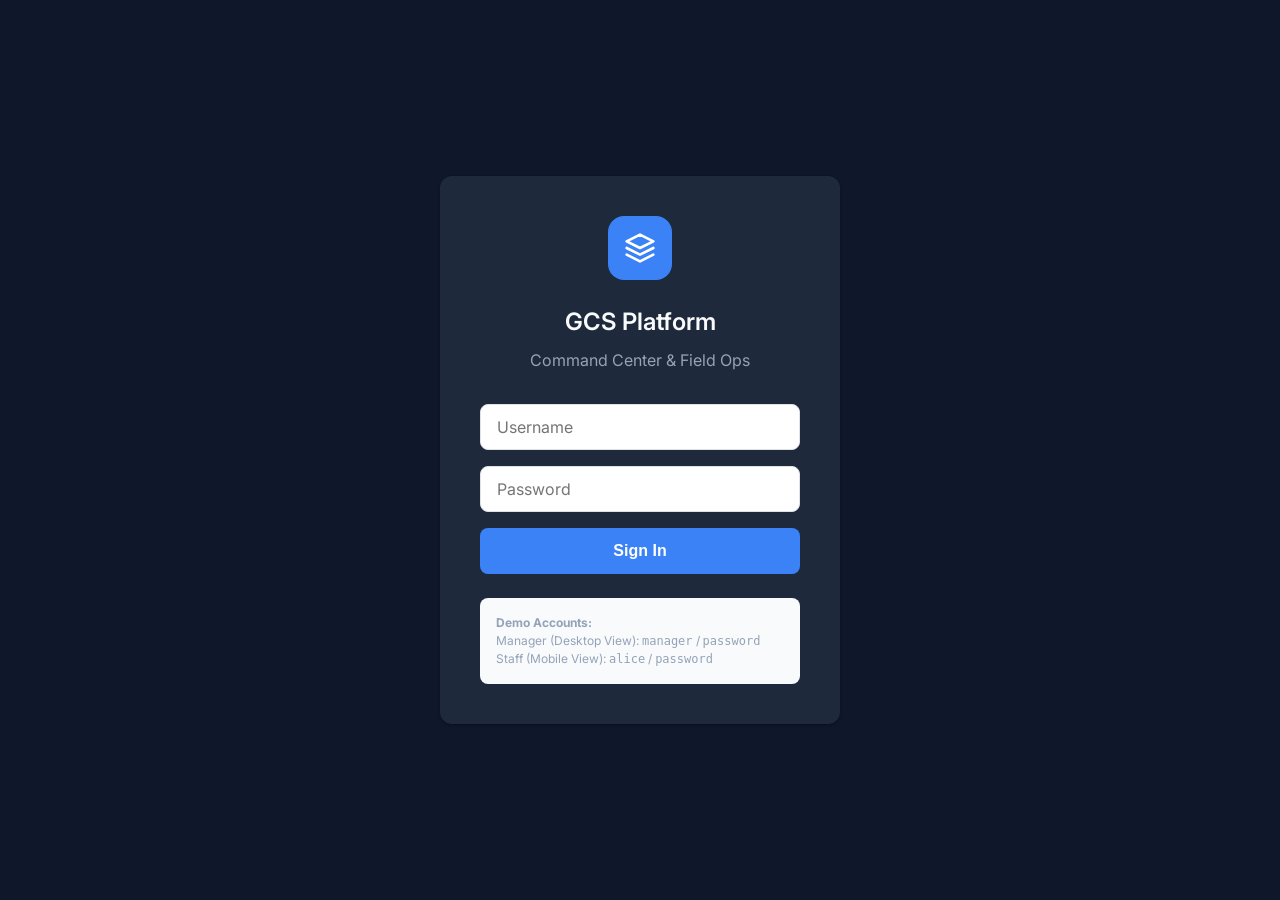
<file: login.html>
<!DOCTYPE html>
<html lang="en">
<head>
    <meta charset="UTF-8">
    <meta name="viewport" content="width=device-width, initial-scale=1.0">
    <title>Login - GCS Command Center</title>
    <script>
        window.onerror = function(msg, url, lineNo, columnNo, error) {
            document.body.innerHTML += '<div style="color:red; background:white; padding:20px; z-index:9999; position:absolute; top:0; left:0; width:100%; font-family:sans-serif; text-align:left;"><b>JavaScript Error:</b> ' + msg + '<br>Line: ' + lineNo + '</div>';
            return false;
        };
    </script>
    <link rel="stylesheet" href="styles.css">
    <style>
        * {
            margin: 0;
            padding: 0;
            box-sizing: border-box;
        }
        html, body {
            height: 100%;
            width: 100%;
        }
        .login-wrapper {
            display: grid;
            place-items: center;
            width: 100%;
            height: 100vh;
            background: var(--color-background);
            padding: 24px;
        }
        .login-card {
            width: 100%;
            max-width: 400px;
            padding: 40px;
            text-align: center;
            margin: 0 auto;
        }
        .login-input {
            width: 100%;
            padding: 12px 16px;
            margin-bottom: 16px;
            border: 1px solid #E0E2E7;
            border-radius: var(--radius-button);
            font-size: 16px;
            font-family: var(--font-primary);
        }
        .login-btn {
            width: 100%;
            padding: 14px;
            background: var(--color-primary);
            color: white;
            border: none;
            border-radius: var(--radius-button);
            font-size: 16px;
            font-weight: 600;
            cursor: pointer;
            transition: var(--transition-smooth);
        }
        .login-btn:hover {
            background: var(--color-primary-hover);
        }
        .demo-credentials {
            margin-top: 24px;
            padding: 16px;
            background: #F8FAFC;
            border-radius: 8px;
            font-size: 12px;
            color: var(--color-muted);
            text-align: left;
        }
        #login-error {
            color: var(--color-error);
            font-size: 14px;
            margin-bottom: 16px;
            font-weight: 500;
            display: none;
        }
    </style>
</head>
<body>
    <div class="login-wrapper">
        <div class="card login-card">
            <div style="background: var(--color-primary); width: 64px; height: 64px; border-radius: 16px; display: flex; align-items: center; justify-content: center; margin: 0 auto 24px;">
                <svg width="32" height="32" viewBox="0 0 24 24" fill="none" stroke="white" stroke-width="2" stroke-linecap="round" stroke-linejoin="round"><path d="M12 2L2 7l10 5 10-5-10-5zM2 17l10 5 10-5M2 12l10 5 10-5"/></svg>
            </div>
            <h2 style="margin-bottom: 8px;">GCS Platform</h2>
            <div style="color: var(--color-muted); margin-bottom: 32px;">Command Center & Field Ops</div>

            <div id="login-error">Invalid username or password</div>

            <form id="login-form">
                <input type="text" id="username" class="login-input" placeholder="Username" required>
                <input type="password" id="password" class="login-input" placeholder="Password" required>
                <button type="submit" class="login-btn">Sign In</button>
            </form>

            <div class="demo-credentials">
                <strong>Demo Accounts:</strong><br>
                Manager (Desktop View): <code>manager</code> / <code>password</code><br>
                Staff (Mobile View): <code>alice</code> / <code>password</code>
            </div>
        </div>
    </div>

    <script src="db.js"></script>
    <script src="login.js"></script>
</body>
</html>
</file>
<file: styles.css>
@import url('https://fonts.googleapis.com/css2?family=Inter:wght@400;500;600;700&family=IBM+Plex+Sans:wght@400;500;600;700&display=swap');

:root {
  --color-primary: #3B82F6;
  --color-primary-hover: #2563EB;
  --color-background: #0F172A;
  --color-surface: #1E293B;
  --color-text: #F8FAFC;
  --color-muted: #94A3B8;
  
  --color-error: #EF4444;
  --color-error-surface: rgba(239, 68, 68, 0.15);
  
  --color-warning: #F59E0B;
  --color-warning-surface: rgba(245, 158, 11, 0.15);
  
  --color-success: #10B981;
  --color-success-surface: rgba(16, 185, 129, 0.15);

  --font-primary: 'Inter', 'IBM Plex Sans', sans-serif;
  
  --radius-card: 12px;
  --radius-button: 8px;
  --radius-fab: 999px;
  
  --shadow-sm: 0 1px 3px rgba(0,0,0,0.12), 0 1px 2px rgba(0,0,0,0.24);
  --shadow-md: 0 4px 6px rgba(0,0,0,0.1);
  --shadow-lg: 0 10px 20px rgba(0,0,0,0.15);
  
  --transition-smooth: all 0.25s cubic-bezier(0.4, 0, 0.2, 1);
}

* {
  box-sizing: border-box;
  margin: 0;
  padding: 0;
}

body {
  font-family: var(--font-primary);
  background-color: var(--color-background);
  color: var(--color-text);
  overflow-x: hidden;
  line-height: 1.5;
  -webkit-font-smoothing: antialiased;
}

h1, h2, h3, h4 {
  font-weight: 600;
  color: var(--color-text);
}

/* =========================================================
   Layout & Dashboard
   ========================================================= */

.dashboard-layout {
  display: flex;
  height: 100vh;
  overflow: hidden;
}

.sidebar-left {
  width: 320px;
  background-color: var(--color-surface);
  border-right: 1px solid #334155;
  display: flex;
  flex-direction: column;
}

.header-brand {
  padding: 24px;
  border-bottom: 1px solid #334155;
  background: var(--color-surface);
  color: var(--color-primary);
}

.main-content {
  flex: 1;
  display: flex;
  flex-direction: column;
  overflow: auto;
}

.top-alerts-bar {
  padding: 16px 24px;
  display: flex;
  gap: 16px;
  overflow-x: auto;
  min-height: 100px;
}

.main-map-area {
  flex: 1;
  background-color: #0B1120;
  position: relative;
  display: flex;
  justify-content: center;
  align-items: center;
  overflow: hidden;
}

.mock-map-bg {
  position: absolute;
  top: 0; left: 0; width: 100%; height: 100%;
  background-image: url('data:image/svg+xml;utf8,<svg width="100" height="100" xmlns="http://www.w3.org/2000/svg"><path d="M0 0h100v100H0z" fill="%23E6E8ED"/><path d="M20 20h60v60H20z" fill="none" stroke="%23FFF" stroke-width="2" opacity="0.5"/></svg>');
  background-size: 100px 100px;
  z-index: 0;
}

.sidebar-right {
  width: 380px;
  background-color: var(--color-surface);
  border-left: 1px solid #334155;
  display: flex;
  flex-direction: column;
}

/* =========================================================
   UI Components
   ========================================================= */

.card {
  background: var(--color-surface);
  border-radius: var(--radius-card);
  padding: 16px;
  box-shadow: var(--shadow-sm);
  transition: var(--transition-smooth);
}

.tab-btn {
  flex: 1;
  padding: 12px;
  background: transparent;
  border: none;
  border-bottom: 2px solid transparent;
  font-weight: 600;
  cursor: pointer;
  color: var(--color-muted);
  font-family: inherit;
}
.tab-btn.active {
  color: var(--color-primary);
  border-bottom-color: var(--color-primary);
}

.roster-table {
  width: 100%;
  border-collapse: collapse;
}
.roster-table th {
  text-align: left;
  border-bottom: 2px solid #334155;
  padding: 8px;
  color: var(--color-muted);
  font-size: 12px;
  text-transform: uppercase;
}
.roster-table td {
  padding: 12px 8px;
  border-bottom: 1px solid #334155;
  font-size: 14px;
}

.card:hover {
  box-shadow: var(--shadow-md);
  transform: translateY(-2px);
}

.alert-card {
  min-width: 260px;
  background: var(--color-error-surface);
  color: var(--color-error);
  border-left: 4px solid var(--color-error);
}

.alert-card h4 {
  color: var(--color-error);
  margin-bottom: 4px;
}

.shift-item {
  padding: 16px;
  border-bottom: 1px solid #334155;
  display: flex;
  align-items: center;
  gap: 16px;
  cursor: pointer;
  transition: var(--transition-smooth);
}
.shift-item:hover {
  background-color: #334155;
}

.avatar {
  width: 40px; height: 40px;
  border-radius: 50%;
  background: var(--color-primary);
  color: white;
  display: flex; align-items: center; justify-content: center;
  font-weight: 600;
  font-size: 14px;
}

.feed-item {
  padding: 16px 24px;
  border-bottom: 1px solid #f1f4f9;
  position: relative;
}
.feed-item::before {
  content: '';
  position: absolute;
  left: 0; top: 0; bottom: 0;
  width: 4px;
}
.feed-type-success::before { background: var(--color-success); }
.feed-type-alert::before { background: var(--color-error); }
.feed-type-info::before { background: var(--color-primary); }

.badge {
  padding: 4px 8px;
  border-radius: 4px;
  font-size: 12px;
  font-weight: 600;
  text-transform: uppercase;
  letter-spacing: 0.5px;
}

.badge-late { background: var(--color-error-surface); color: var(--color-error); }
.badge-active { background: var(--color-success-surface); color: var(--color-success); }
.badge-upcoming { background: #334155; color: var(--color-text); }


/* =========================================================
   Mobile specific styles
   ========================================================= */

.mobile-app {
  max-width: 480px;
  margin: 0 auto;
  background: var(--color-surface);
  min-height: 100vh;
  box-shadow: var(--shadow-lg);
  display: flex;
  flex-direction: column;
  position: relative;
}

.mobile-header {
  padding: 24px 20px;
  background: var(--color-primary);
  color: white;
  border-bottom-left-radius: 24px;
  border-bottom-right-radius: 24px;
}

.mobile-content {
  flex: 1;
  padding: 24px 20px;
  display: flex;
  flex-direction: column;
  align-items: center;
}

.fab-clock-in {
  width: 200px;
  height: 200px;
  border-radius: 50%;
  background: var(--color-primary);
  color: white;
  border: none;
  font-size: 24px;
  font-weight: 700;
  cursor: pointer;
  box-shadow: 0 8px 32px rgba(0, 98, 157, 0.4);
  transition: var(--transition-smooth);
  position: relative;
  overflow: hidden;
  margin: 40px auto;
  display: flex;
  align-items: center; justify-content: center;
}

.fab-clock-in::after {
  content: '';
  position: absolute;
  top: 0; left: 0; right: 0; bottom: 0;
  background: rgba(255,255,255,0.2);
  border-radius: 50%;
  transform: scale(0);
  transition: transform 1.5s cubic-bezier(0.1, 0, 0.2, 1);
}

.fab-clock-in.holding::after {
  transform: scale(1);
}

.fab-clock-in:disabled {
  background: var(--color-success);
  box-shadow: 0 8px 32px rgba(20, 108, 46, 0.4);
  cursor: default;
}

.checklist-item {
  display: flex;
  align-items: center;
  gap: 12px;
  padding: 16px 0;
  border-bottom: 1px solid #E0E2E7;
  width: 100%;
}

.checklist-item input[type="checkbox"] {
  width: 24px;
  height: 24px;
  accent-color: var(--color-primary);
}

.checklist-item.done span {
  text-decoration: line-through;
  color: var(--color-muted);
}

/* Drawer Setup Phase 1 */
.drawer {
    position: fixed;
    top: 0;
    right: -450px;
    width: 400px;
    height: 100vh;
    background: #0f172a;
    border-left: 1px solid #1e293b;
    box-shadow: -5px 0 25px rgba(0,0,0,0.5);
    transition: right 0.3s ease;
    z-index: 1000;
    display: flex;
    flex-direction: column;
}
.drawer.open {
    right: 0;
}
.drawer-header {
    display: flex;
    justify-content: space-between;
    align-items: center;
    padding: 20px;
    border-bottom: 1px solid #1e293b;
}
.drawer-header h2 { margin: 0; font-size: 1.2rem; }
.close-btn { background: none; border: none; color: white; font-size: 1.5rem; cursor: pointer; }
.drawer-content { padding: 20px; flex: 1; overflow-y: auto; }
.nav-btn {
    background: transparent;
    border: none;
    color: var(--color-text);
    padding: 12px 20px;
    text-align: left;
    cursor: pointer;
    font-size: 0.95rem;
    border-left: 3px solid transparent;
    transition: all 0.2s;
}
.nav-btn:hover { background: rgba(255,255,255,0.05); }
.nav-btn.active { border-left-color: var(--color-primary); background: rgba(59, 130, 246, 0.1); }

/* Phase 2: Decoupled SPA Layout CSS */
body {
    display: flex;
    overflow: hidden; /* Main window blocks scroll, inner containers handle it */
}

/* Global Navigation Sidebar */
.global-navigation {
    width: 250px;
    background: #0f172a;
    border-right: 1px solid #1e293b;
    height: 100vh;
    display: flex;
    flex-direction: column;
    overflow-y: auto;
    flex-shrink: 0;
}

.nav-brand {
    padding: 20px;
    border-bottom: 1px solid rgba(255,255,255,0.05);
}
.nav-brand h2 { margin: 0; font-size: 22px; color: white; letter-spacing: 1px; }

.user-context {
    padding: 15px 20px;
    background: rgba(0,0,0,0.2);
    display: flex;
    flex-direction: column;
    gap: 8px;
}

.nav-section-title {
    font-size: 10px;
    color: var(--color-muted);
    font-weight: 700;
    letter-spacing: 1px;
    padding: 20px 20px 10px 20px;
}

.nav-master-btn {
    background: transparent;
    border: none;
    color: var(--color-text);
    padding: 12px 20px;
    text-align: left;
    cursor: pointer;
    font-size: 14px;
    border-left: 3px solid transparent;
    transition: all 0.2s;
    width: 100%;
}
.nav-master-btn:hover { background: rgba(255,255,255,0.05); }
.nav-master-btn.active { border-left-color: var(--color-primary); background: rgba(59, 130, 246, 0.1); color: white; }

/* Main Viewport Controller */
#main-viewport {
    flex: 1;
    position: relative;
    background: #f8fafc;
}

/* Base App View Container */
.app-view {
    display: none;
    width: 100%;
    height: 100%;
    flex-direction: column;
}
.app-view.active {
    display: flex;
}

/* Inner App View Structure */
.view-header {
    background: white;
    padding: 20px 40px;
    border-bottom: 1px solid #e2e8f0;
    display: flex;
    justify-content: space-between;
    align-items: center;
}
.view-header h2 { margin: 0; color: #0f172a; font-size: 24px; }
.view-header p { margin: 4px 0 0 0; color: var(--color-muted); font-size: 14px; }
.view-content {
    flex: 1;
    overflow-y: auto;
    background: #f1f5f9;
}

/* Overriding original dashboard-layout to fit inside viewport */
#view-cscenter .dashboard-layout {
    width: 100%;
    height: 100%;
    margin: 0;
    border-radius: 0;
}

.hidden { display: none !important; }
</file>
